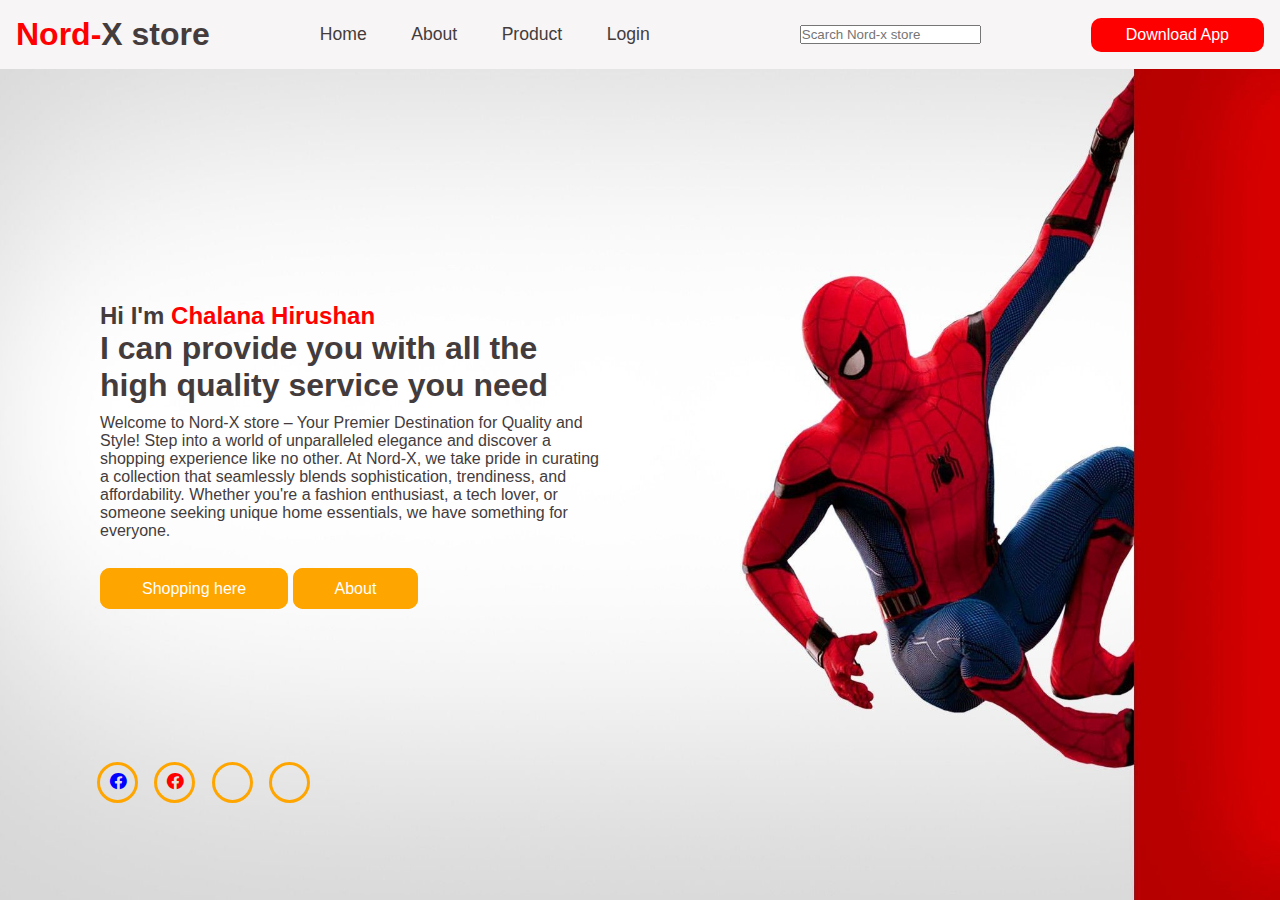
<file: index.html>
<!DOCTYPE html>
<html lang="en">


<head>

    
    <meta charset="UTF-8">
    <meta http-equiv="X-UA-Compatible" content="IE=edge">
    <meta name="viewport" content="width=device-width, initial-scale=1.0">
    <title>Web site for student </title>
    

    <!-- link boxes icon -->
    <link rel="stylesheet" href="https://unpkg.com/boxicons@latest/css/boxicons.min.css">

    <!-- Link css -->
    <link rel="stylesheet" href="./style.css">

    

</head>


<body>

    <header>
        <h2 class="logo"><span>Nord-</span>X store</h2>
        <nav class="navigation">


            <a href="Home">Home</a>
            

            <a href="#" id="myLink">About</a>
            <script src="script.js"></script>
            
            <a href="#">Product</a>

        
           
         

            <a href="#" id="myLink1">Login</a>
            <script src="script1.js"></script>
        
        </nav>
    </body>
       
        <input class="scarch" placeholder="Scarch Nord-x store">
        <a href="#" class="tombol-download">Download App</a>
    
    </header>
    <section class="home">
        <div class="content">
            <h2>Hi I'm <span>Chalana Hirushan</span></h2>
            <h4>I can provide you with all the high quality service you need</h4>
            <p>Welcome to Nord-X store – Your Premier Destination for Quality and Style!

                Step into a world of unparalleled elegance and discover a shopping experience like no other. At Nord-X, we take pride in 
                curating a collection that seamlessly blends sophistication, trendiness, and affordability. Whether you're a fashion enthusiast, a tech lover, or someone seeking unique home essentials, we have something for everyone.</p>

            <div class="grup-tombol">
                
                <a href="#" id="myLink2">Shopping here</a>
            <script src="scriptstore.js"></script>

                <a href="#" >About</a>
              
                
            </div>
            <div class="sosmed">
                <a href="#"><i class='bx bxl-facebook-circle' style="color: blue;"></i></a>
                <a href="#"><i class='bx bxl-facebook-circle' style="color: red;"></i></a>
                <a href="#"><i class='bx bxl-google-circle' style="color: blue;"></i></a>
                <a href="#"><i class='bx bxl-google-circle' style="color: blue;"></i></a>
                <icon href="#"></icon>
            </div>    
            </div>
            <div class="content">
                <h5></h5>
            </div>
        
        </div>
    </section>
    

</body>
</html>
</file>
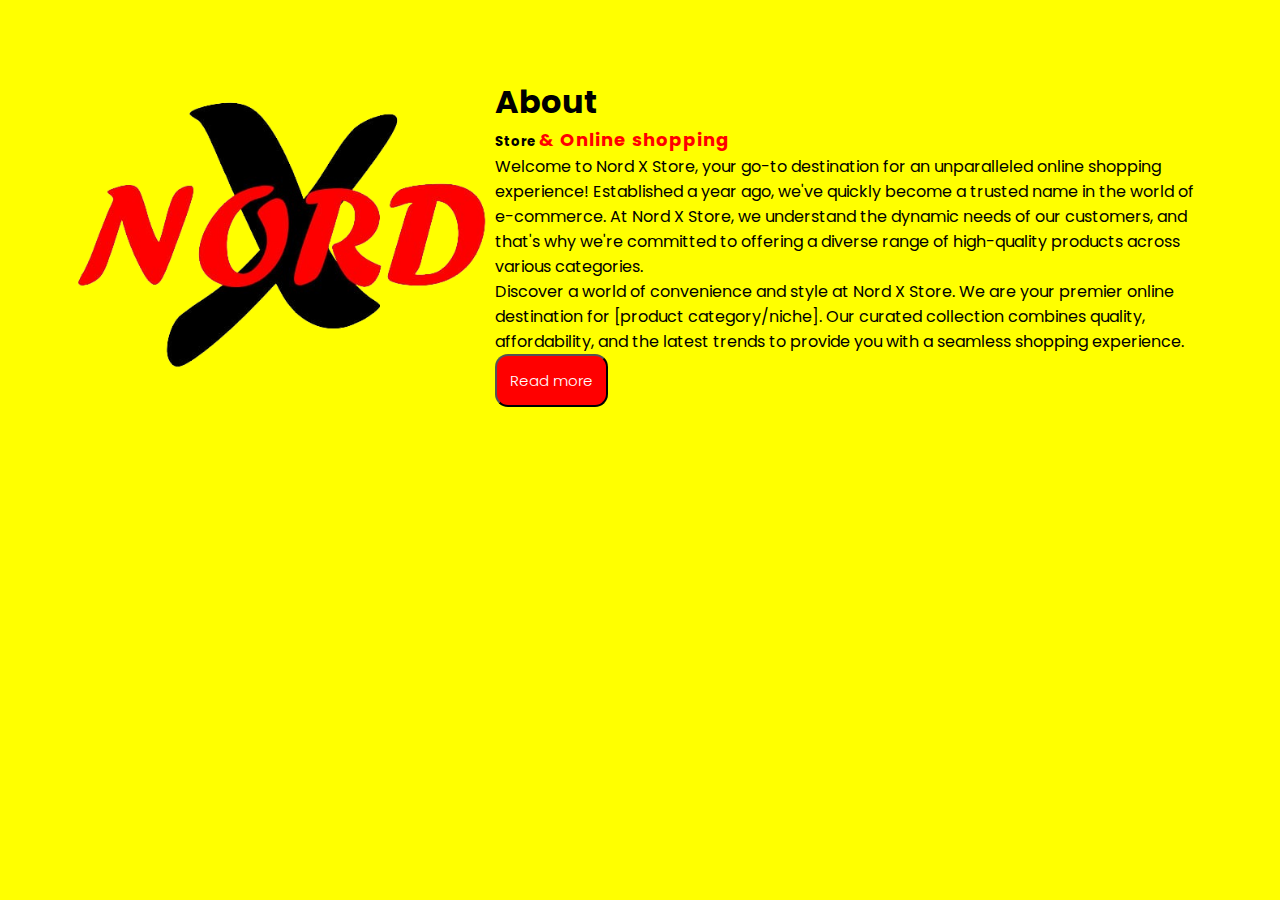
<file: destination.html>
<!DOCTYPE html>
<html lang="en">
<head>
    <meta charset="UTF-8">
    <meta http-equiv="X-UA-Compatible" content="IE-edge">
    <meta name="viewport" content="width=device-width, initial-scale=1.0">
    <title>About</title>

    <link rel="stylesheet" href="./style1.css">


</head>


<body>

    <section class="about">
        <div class="main">
            <img src="./photo_2023-11-30_15-30-51-removebg-preview.png" alt="Nord-x logo">
            <div class="abouttext">
                <h1>About</h1>
                <h5>Store <span>& Online shopping </span></h5>
                <p>Welcome to Nord X Store, your go-to destination for an unparalleled online shopping experience! Established a year ago, we've quickly become a trusted name in the world of e-commerce. At Nord X Store, we understand the dynamic needs of our customers, and that's why we're committed to offering a diverse range of high-quality products across various categories.
                </br>Discover a world of convenience and style at Nord X Store. We are your premier online destination for [product category/niche]. Our curated collection combines quality, affordability, and the latest trends to provide you with a seamless shopping experience.

                </p>

                <button class="button">Read more</button>
                
                
            </div>
        </div>
    </section>
    
</body>
</html>
</file>
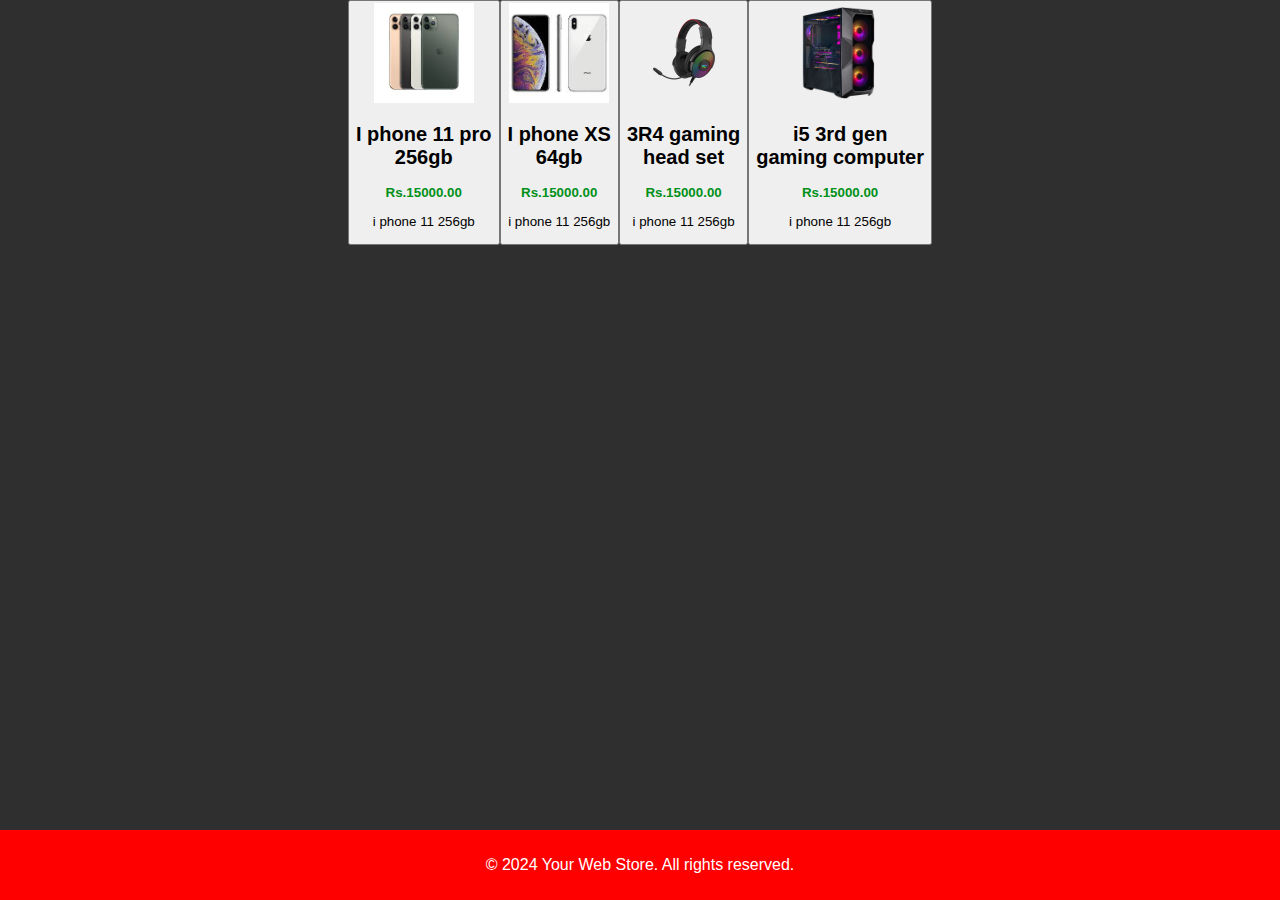
<file: store.html>
<!DOCTYPE html>
<html lang="en">
<head>
    <meta charset="UTF-8">
    <meta name="viewport" content="width=device-width, initial-scale=1.0">
    <link rel="stylesheet" href="store.css">
    <title>Web store </title>
</head>
<body>


       <!-- store Item -->



    <section class="product-sec">
        <button class="btn">
        <img class="img"   src="./11  pro - Copy.jpg" alt="i phone 11 pro">
        <h2>I phone 11 pro </br> 256gb </h2>
        <p class="price" >Rs.15000.00</p>
        <p class="product">i phone 11 256gb</p>
        </button>
    </section>
    
    <section>
        <button class="btn">
        <img  class="img"  src="./i phone xs - Copy.jpg" alt="i phone 11 pro">
        <h2>I phone XS </br> 64gb </h2>
        <p class="price" >Rs.15000.00</p>
        <p class="product">i phone 11 256gb</p>
    </button>
    </section>

    
    <section>
        <button class="btn">
        <img   class="img"  src="./head.png" alt="i phone 11 pro">
        <h2>3R4 gaming </br>head set </h2>
        <p class="price" >Rs.15000.00</p>
        <p class="product">i phone 11 256gb</p>
          </button>
        
    </section>

    
    <section>
        <button class="btn">
        <img   class="img"  src="./gaming computer - Copy.png" alt="i phone 11 pro">
        <h2>i5 3rd gen </br>gaming computer </h2>
        <p class="price" >Rs.15000.00</p>
        <p class="product">i phone 11 256gb</p>
        </button>
    </section>
</body>


       <!-- footer -->


<footer class="footer">
    <p>&copy; 2024 Your Web Store. All rights reserved.</p>
</footer>
</html>
</file>
<file: style.css>
*{
    margin: 0;
    padding: 0;
    box-sizing: border-box;
    font-family: 'Poppins', sans-serif;
}

header{
    position: fixed;
    top: 0;
    left: 0;
    width: 100%;
    padding: 10px 15px;
    display: flex;
    justify-content: space-between;
    align-items: center;
    z-index: 100;
}

.logo {
    font-size: 2em;
    color: rgb(68,60,60);
    cursor: default;

}

span {
    color: red;
}

.navigation a {
    font-size: 1.1em;
    color: rgb(68,60,60);
    text-decoration: none;
    margin-right: 40px;
    font-weight: 500;
    transition: .3s;
    
}

.navigation a:hover {
    color: orange;
}

.tombol-download {
    color: white;
    text-decoration: none;
    padding: 8px 35px;
    background: red;
    border-radius: 10px;
    border: 2px solod orange;
    font-weight: 500;
    transition: .5s;
}

.tombol-download:hover {
    color: red;
    background: transparent;
}

.home {
    position: relative;
    width: 100%;
    height: 100vh;
    background: url(./spiderman.jpg);
    background-size: cover;
    background-position: center;
    display: flex;
    align-items: center;
    padding: 30px 100px;
}

.content {
    max-width: 500px;
    color: rgb(68,60,60);
}

.content {
    font-size: e;

}

.content h4 {
    font-size: 2em;

}

.content p {
    padding: 10px 0 40px 0;
}

.grup-tombol a {
    color: white;
    text-decoration: none;
    padding: 10px 40px;
    background: orange;
    border-radius: 10px;
    border: 2px solid orange;
    font-weight: 500;
    transition: .3s;
}

.grup-tombol a:hover:nth-child(1) {
    color: orange;
    background: transparent;
}

.grup-tombol a:nth-child(2) {
    color: orange;
    background: transparent;
    margin-left: 30px;
    padding: 10px 30px;
}

.grup-tombol a:hover:nth-child(2) {
    color: white;
    background: orange;

}

.sosmed {
    position: absolute;
    bottom: 100px;
}

.sosmed a{
    display: inline-block;
    width: 35px;
    height: 35px;
    background: transparent;
    border-radius: 150%;
    margin-right: 18px;
    text-align: center;
    line-height: 40px;
    outline: 3px solid orange;
    transition: .3s;
}

.sosmed a:hover {
    transform: translateY(-5px);

}
.sosmed a i {
    color: rgb(68,60,60);
    font-size: 20px;
}
.input {
    margin: 0;
    padding: 100px;
}
@media only screen and (max-width: 600px) {
    section {
        padding: 10px;
    }
}   
.body {
    font-family: Arial, sans-serif;
    margin: 0;
    padding: 0;
    background-color: #f4f4f4;
  }

  header {
    background-color: #f7f5f5;
    color: rgb(228, 44, 44);
    padding: 1em;
    text-align: center;
  }

  section {
    padding: 20px;
  }

  footer {
    background-color: #333;
    color: white;
    padding: 1em;
    text-align: center;
  }
</file>
<file: style1.css>
@import url('https://fonts.googleapis.com/css2?family=Poppins:ital,wght@0,300;0,400;0,500;0,600;1,500;1,600&family=Roboto:ital@0;1&display=swap');

*{
    padding: 0;
    margin: 0;
    font-family: 'poppins',sans-serif;
    box-sizing: border-box;

}

body {
    background-color: rgba(700 800 0);

}

.about {
    width: 100%;
    padding: 78px 0px;
}
.about img {
    height: auto;
    width: 420px;
    border-radius: 20px;
}

.about-text {
    width: 550px;
}

.main {
    width: 1130px;
    max-width: 95%;
    margin: 0 auto;
    display: flex;
    align-items: center;
    justify-content: space-around;

}

.about-text h1 {
    color: white;
    font-size: 70px;
    text-transform: capitalize;
    margin-bottom: 20px;
}

.about-text h5 {
    color: white;
    font-size: 25px;
    text-transform: capitalize;
    margin-bottom: 20px;
    letter-spacing: 2px;
}

span {
    color: red;
    letter-spacing: 1px;
    line-height: 28px;
    font-size: 18px;
    margin-bottom: 45px;

}

.button {
    display: inline-block;
    padding: 13px;
    border-radius: 13px;
    background-color: red;
    color: white;
    font-size: 15px;
    font-weight: 350;
    transition: all .50s ease;
    cursor: pointer;

}

.button:hover {
    transform: translateX(20px);
    border: 5px solid black;
    background: transparent;
    color: black;

}
</file>
<file: store.css>
body {
    font-family: Arial, sans-serif;
    margin: top;
    padding: 50;
    display: flex;
    justify-content: center;
    align-items: center;
   background-color: #302f30;
}

.product-card {
    max-width: 300px;
    border: 1px solid #f80a0a;
    padding: 20px;
    text-align: center;
    background-color: #c70a0a;
    box-shadow: 0 4px 8px rgba(0, 0, 0, 0.1);
}

.product-card img {
    max-width: 100%;
    height: 100px;
    width: 100px;
}

h3 {
    margin-top: 5px;
    font-size: 1.2em;
}

.price {
    color: #019119;
    font-weight: bold;
}

.description {
    margin-top: 10px;
    color: #f3f0f0;
}

.button {
    background-color: #4934ff;
    color: #fff7f7;
    padding: 10px;
    border: none;
    cursor: pointer;
    width: 100%;
}

button:hover {
    background-color: #f1a500;
}
.img {
    width: 100px;
    height: 100px;
}
.btn {
    margin: px;
    padding: px;
}

body {
    margin: 0;
    padding: 0;
}

.content {
    /* Set some padding or margin for the body content */
    padding: 20px;
}

footer {
    background-color: #ff0000;
    color: white;
    text-align: center;
    padding: 10px;
    position: fixed;
    bottom: 0;
    width: 100%;
}
</file>
